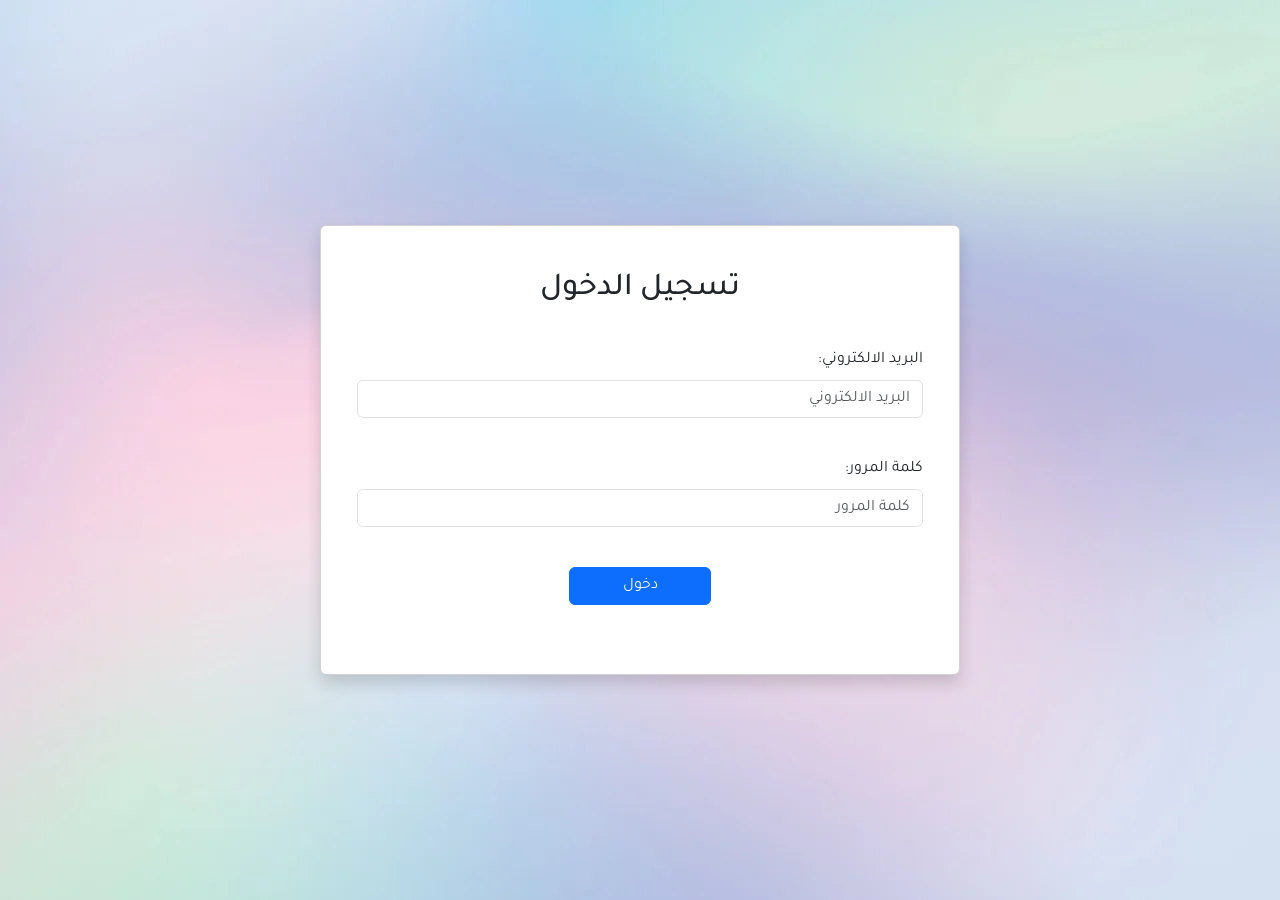
<file: login/index.html>
<!DOCTYPE html>
<html lang="en">

<head>
    <meta charset="UTF-8">
    <meta name="viewport" content="width=device-width, initial-scale=1.0">
    <link rel="stylesheet" href="../lib/bootstrap/css/bootstrap.rtl.css">
    <link rel="stylesheet" href="../style/fonts.css" />
    <link rel="stylesheet" href="../style/style.css" />
    <title>Login Page</title>
</head>

<body dir="rtl" class="login-body">
    <div class="container d-flex align-items-center justify-content-center w-50 card shadow login-container">
        <div class="card-body p-4 w-100 h-50">
            <form class="login-form needs-validation" novalidate>
                <h2 class="card-title text-center">تسجيل الدخول</h2>
                <div class="">
                    <label for="email" class="form-label">البريد الالكتروني:</label>
                    <input type="email" style="direction: rtl;" class="form-control" id="email"
                        placeholder="البريد الالكتروني" pattern="[a-zA-Z0-9._%+-]+@[a-zA-Z0-9.-]+\.[a-zA-Z]{2,}"
                        required>
                    <div class="invalid-feedback">الرجاء اذخال بريد الكتروني صالح</div>
                </div>

                <div class="">
                    <label for="password" class="form-label">كلمة المرور:</label>
                    <input type="password" class="form-control" id="password" placeholder="كلمة المرور" required>
                    <div class="invalid-feedback">الرجاء اذخال كلمة المرور</div>
                </div>

                <button type="submit" class="btn btn-primary btn-block d-block m-auto w-25">دخول</button>
            </form>
        </div>
    </div>

    <script src="../lib/jQuery/jquery.js"></script>
    <script src="../lib/bootstrap/js/bootstrap.bundle.js"></script>
    <script src="../script/site.js"></script>
    <script>
        (() => {
            'use strict'
            const forms = document.querySelectorAll('.needs-validation')
            Array.from(forms).forEach(form => {
                form.addEventListener('submit', event => {
                    if (!form.checkValidity()) {
                        event.preventDefault()
                        event.stopPropagation()
                    }
                    form.classList.add('was-validated')
                }, false)
            })
        })()
    </script>
</body>

</html>
</file>
<file: style/fonts.css>
@font-face {
    font-family: "Tajawal";
    src: url("../assets/fonts/Tajawal-Black.ttf") format("truetype");
    font-weight: 900;
}

@font-face {
    font-family: "Tajawal";
    src: url("../assets/fonts/Tajawal-Bold.ttf") format("truetype");
    font-weight: bold;
}

@font-face {
    font-family: "Tajawal";
    src: url("../assets/fonts/Tajawal-ExtraBold.ttf") format("truetype");
    font-weight: bolder;
}

@font-face {
    font-family: "Tajawal";
    src: url("../assets/fonts/Tajawal-ExtraLight.ttf") format("truetype");
    font-weight: lighter;
}

@font-face {
    font-family: "Tajawal";
    src: url("../assets/fonts/Tajawal-Medium.ttf") format("truetype");
    font-weight: 500;
}

@font-face {
    font-family: "Tajawal";
    src: url("../assets/fonts/Tajawal-Regular.ttf") format("truetype");
    font-weight: normal;
}
</file>
<file: style/style.css>
body,
html {
  height: 100%;
  margin: 0;
}

body {
  padding: 0;
  font-family: "Tajawal", sans-serif;
  font-size: 16px;
  line-height: 1.5;
  direction: rtl;
}

.login-body {
  background-image: url("../assets/images/background.webp");
  background-size: cover;
  background-position: center;
  min-height: 100vh;
  display: flex;
  flex-direction: column;
  justify-content: center;
}

.login-container {
  min-height: 50vh;
}

.login-form {
  display: flex;
  flex-direction: column;
  justify-content: space-around;
  height: 375px;
}

.login-form > * {
  margin-top: auto;
  margin-bottom: auto;
}

.wizard-container {
  display: flex;
  opacity: 0.9;
  align-items: center;
  justify-content: center;
  min-height: 100vh;
}

.wizard-step {
  display: none;
  width: 100%;
  min-width: 800px;
  min-height: 480px;
}

.active-step {
  display: block;
}

.login-container {
  min-height: 50vh;
}

.title-box {
  background-color: rgba(255, 255, 255, 0.75);
  border: 2px solid gray;
  border-radius: 0.5rem;
}

.ansower-label {
  font-size: 20px;
}
</file>
